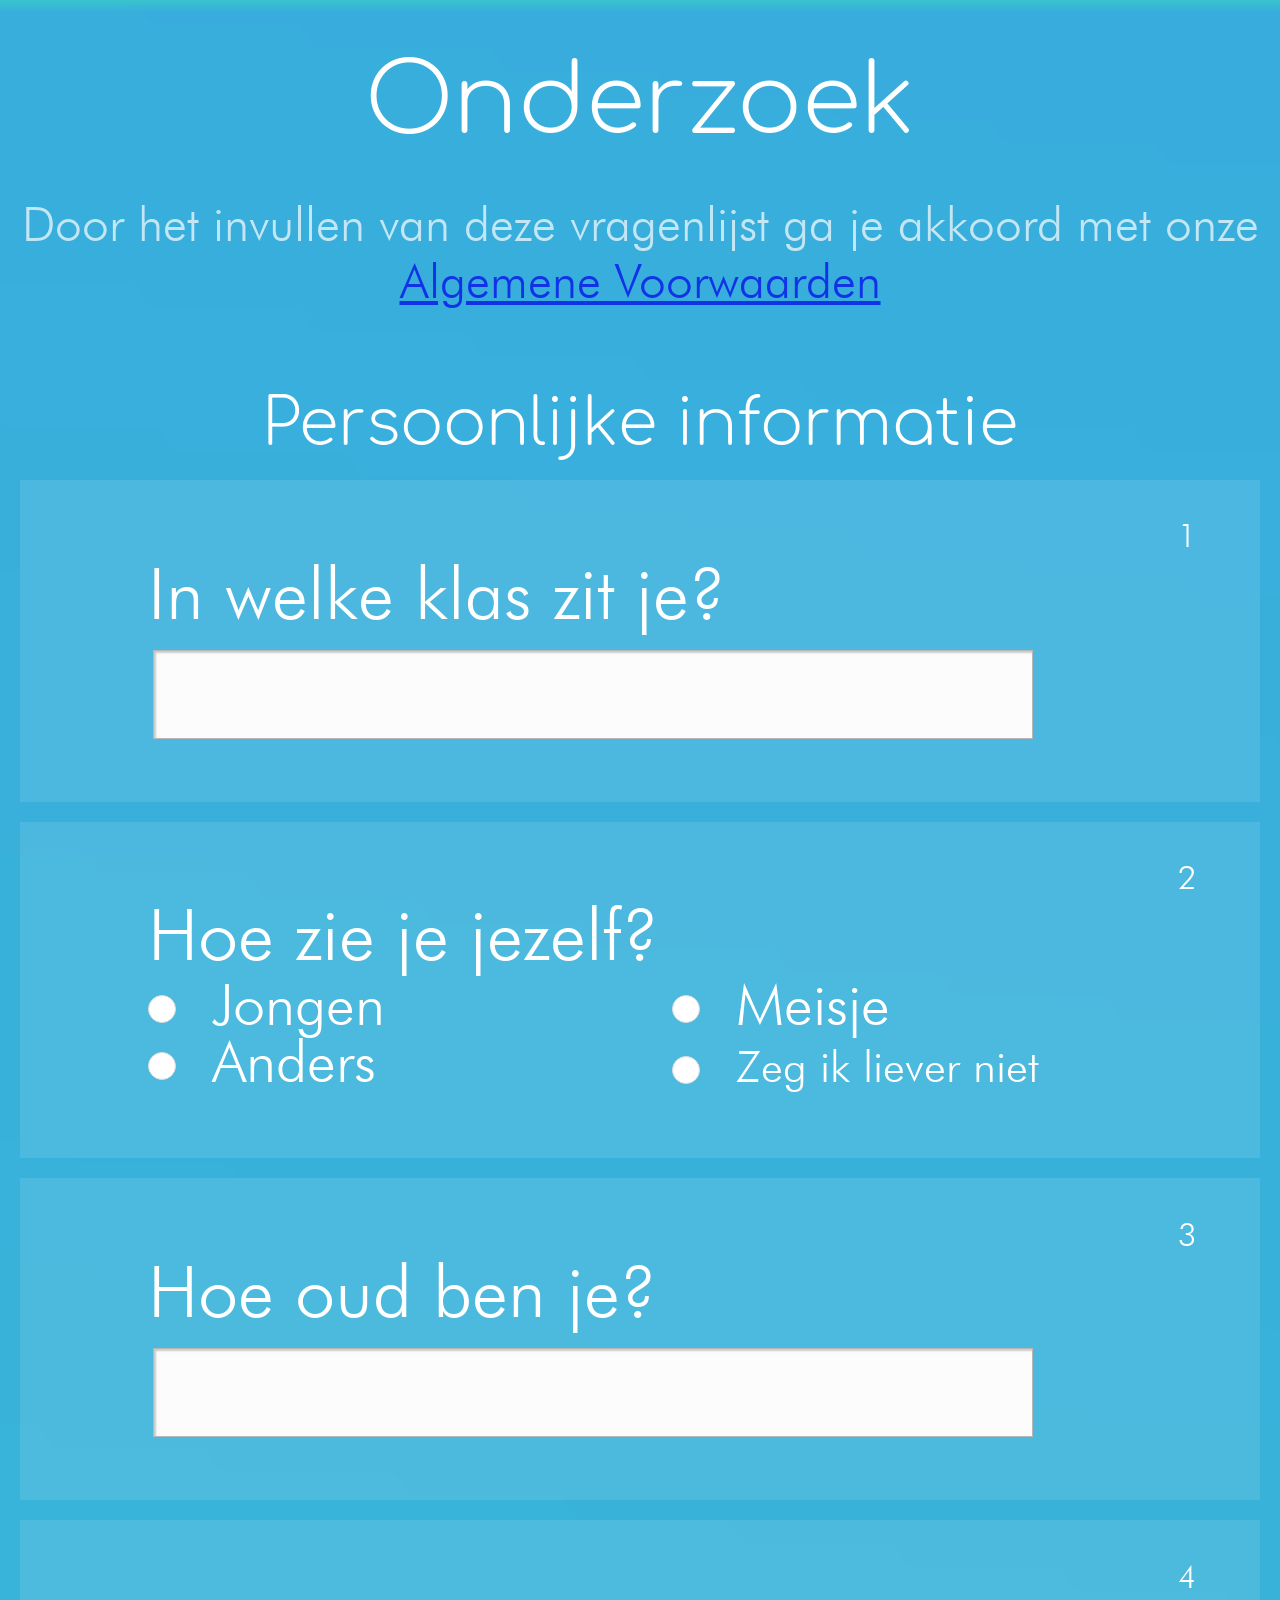
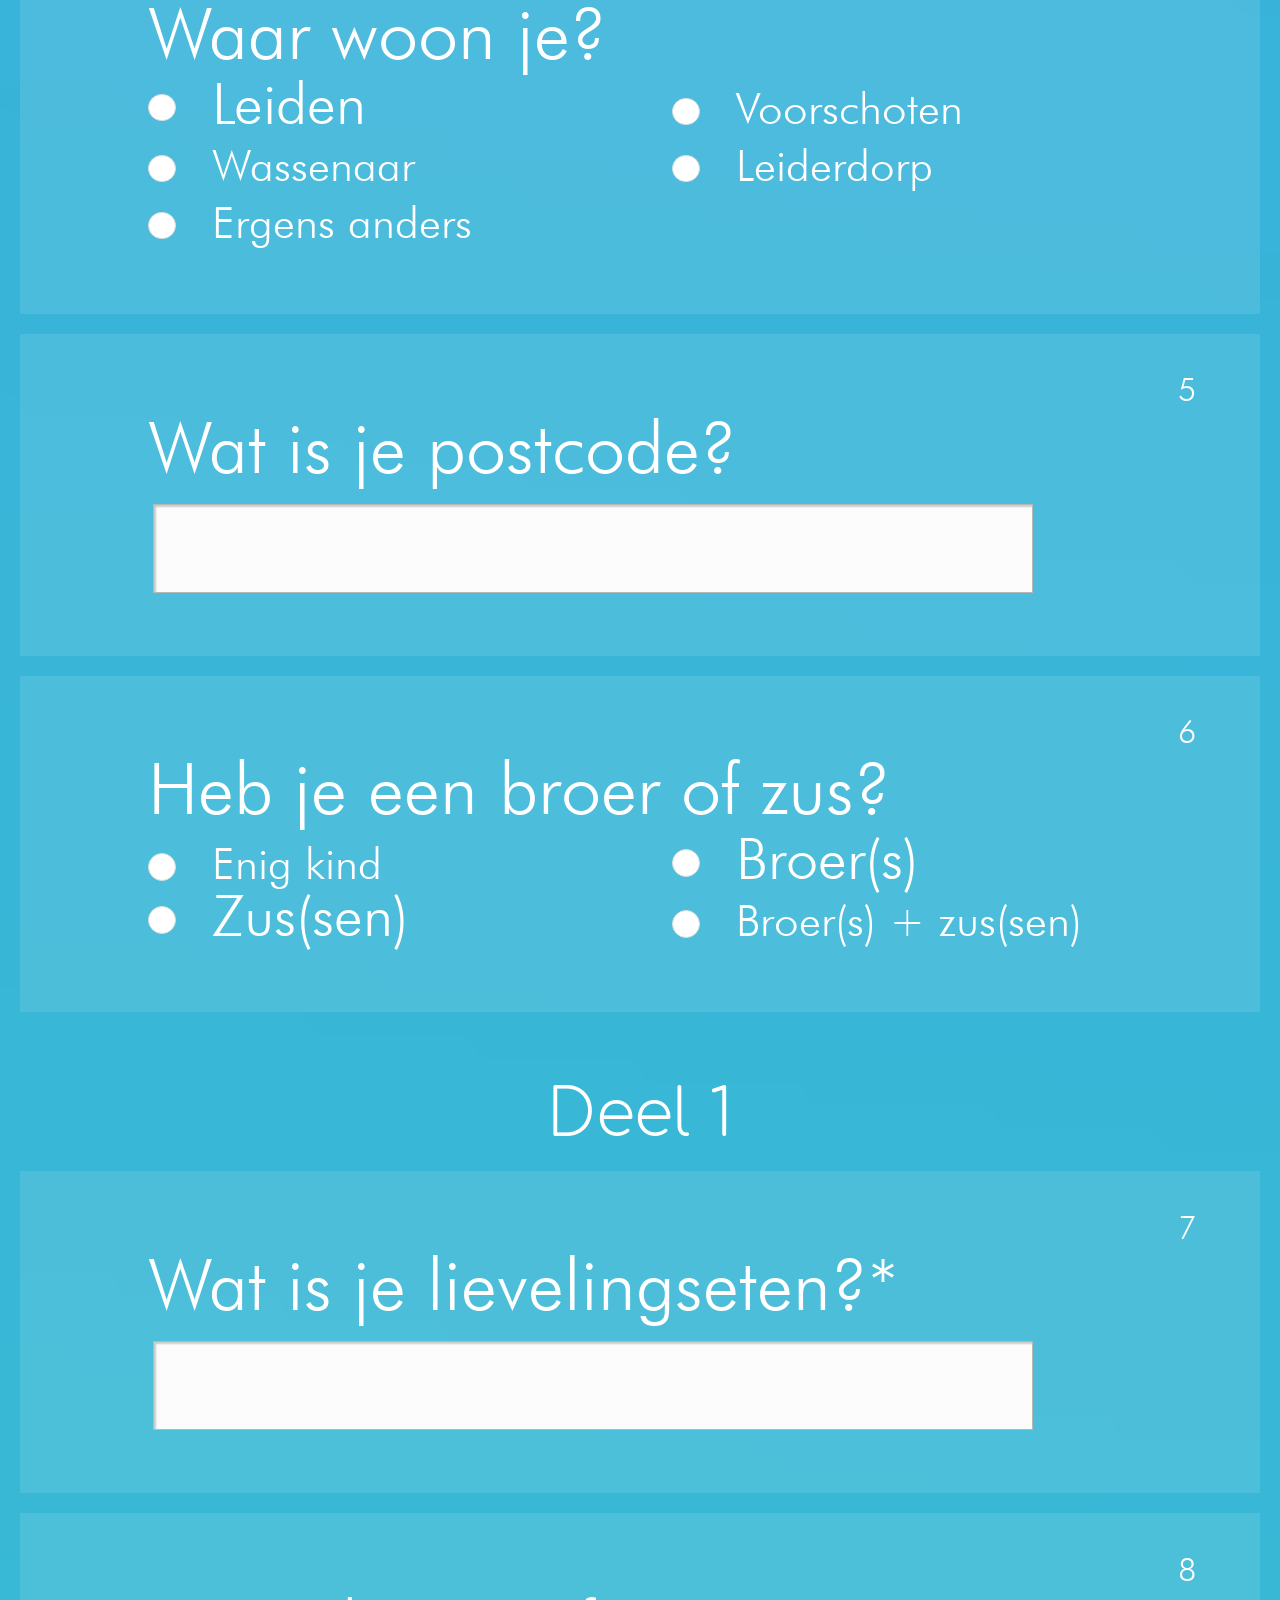
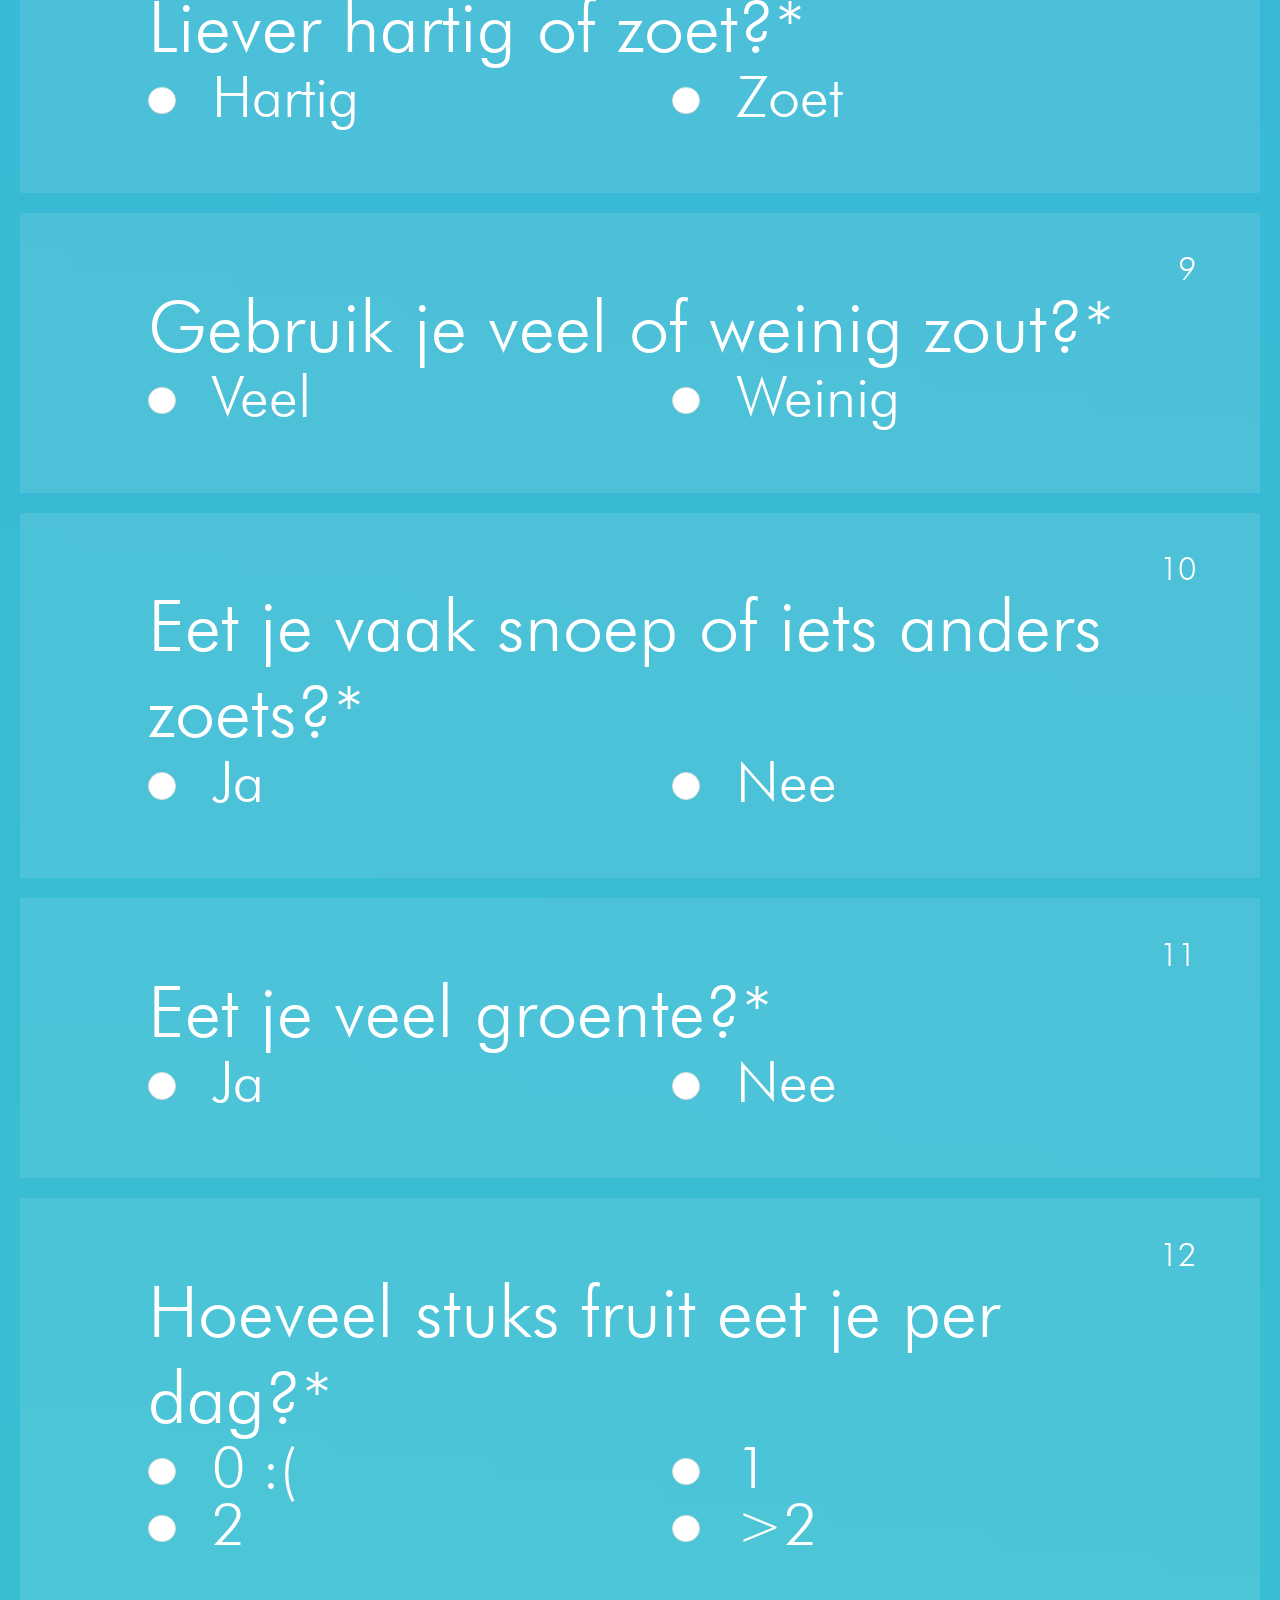
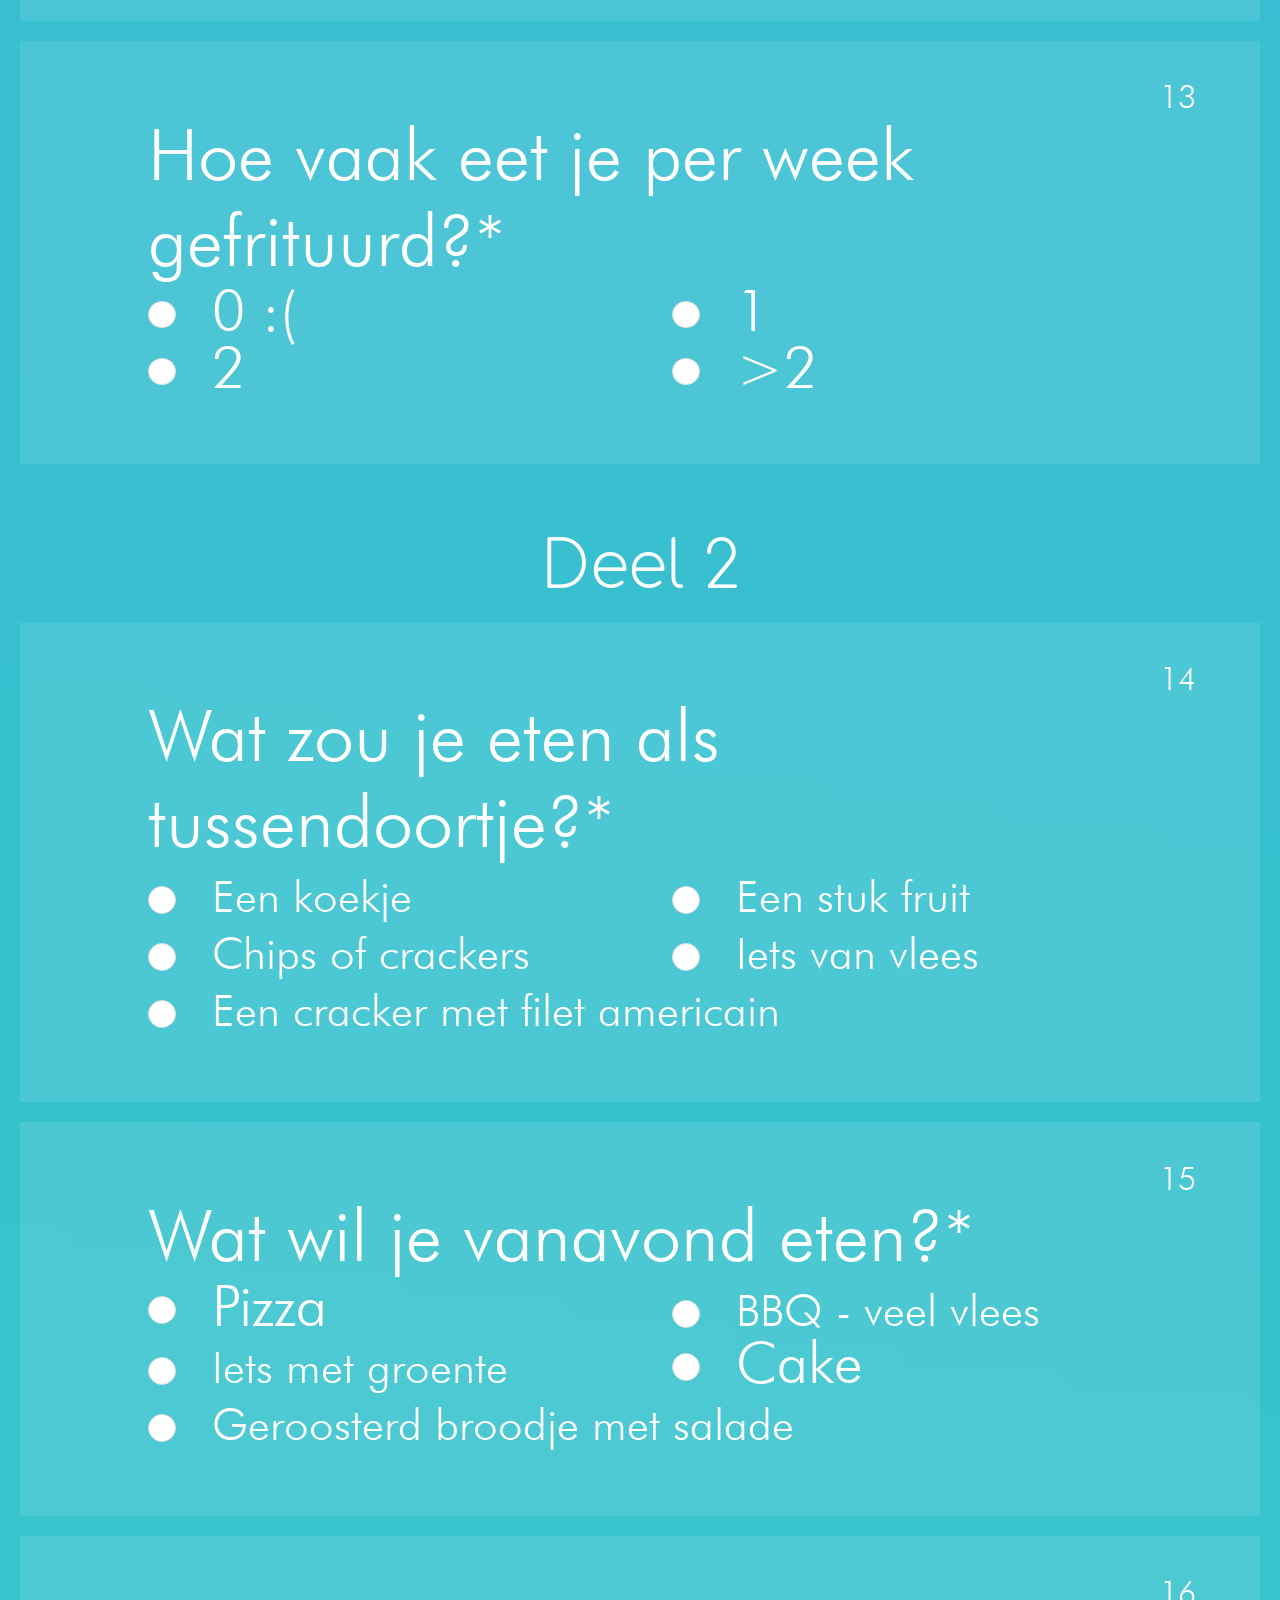
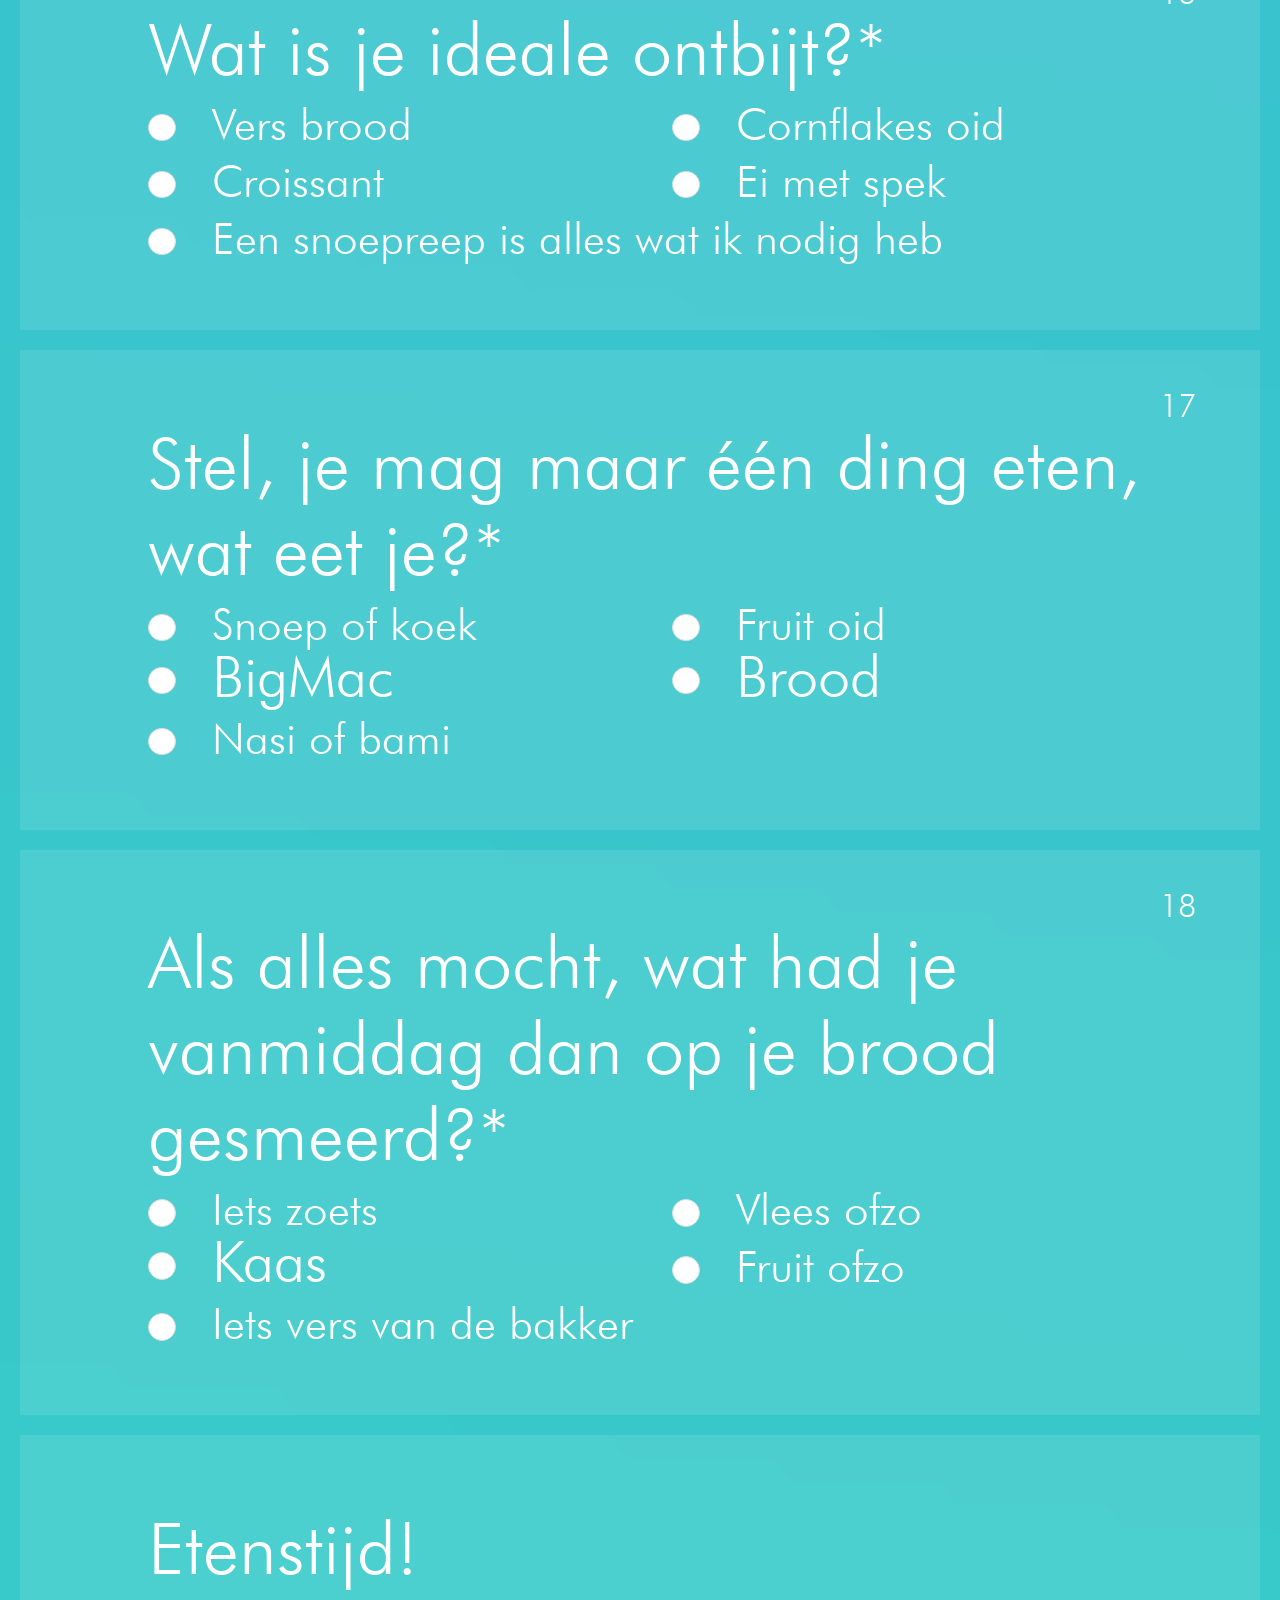
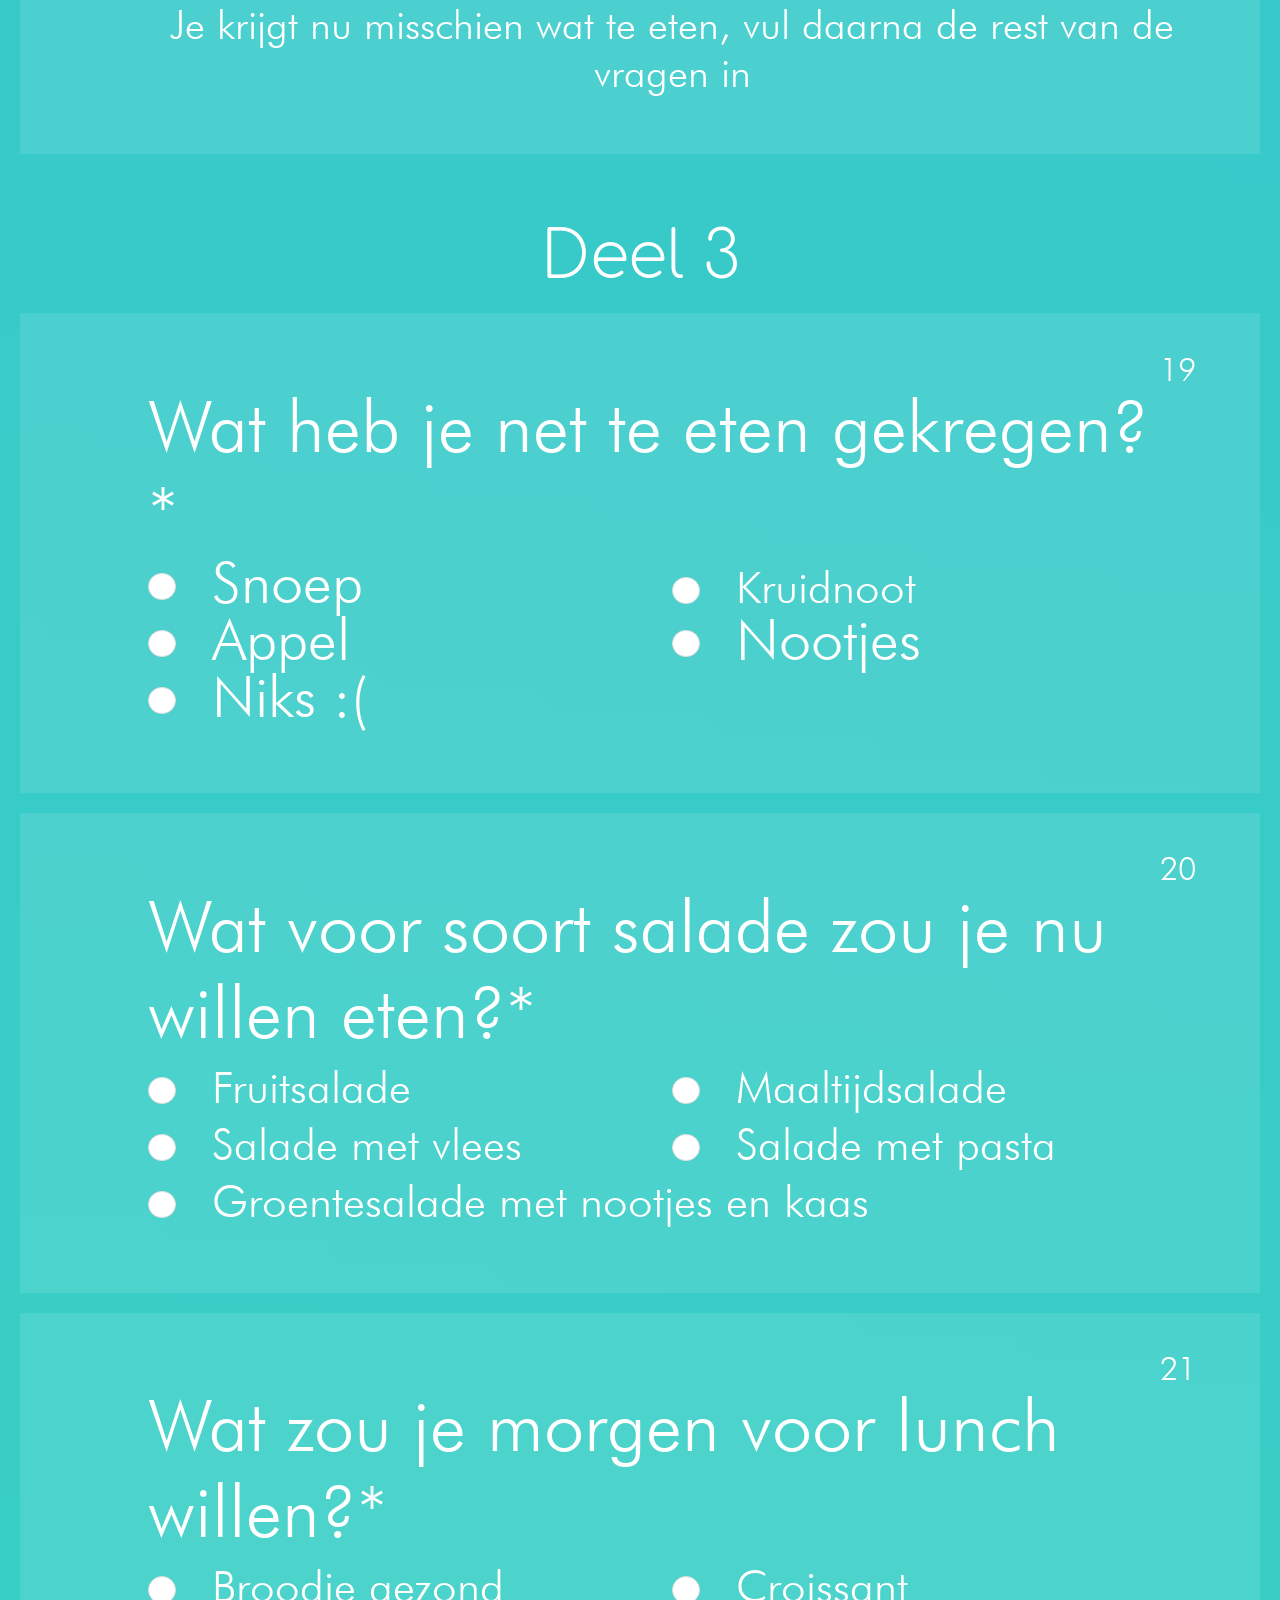
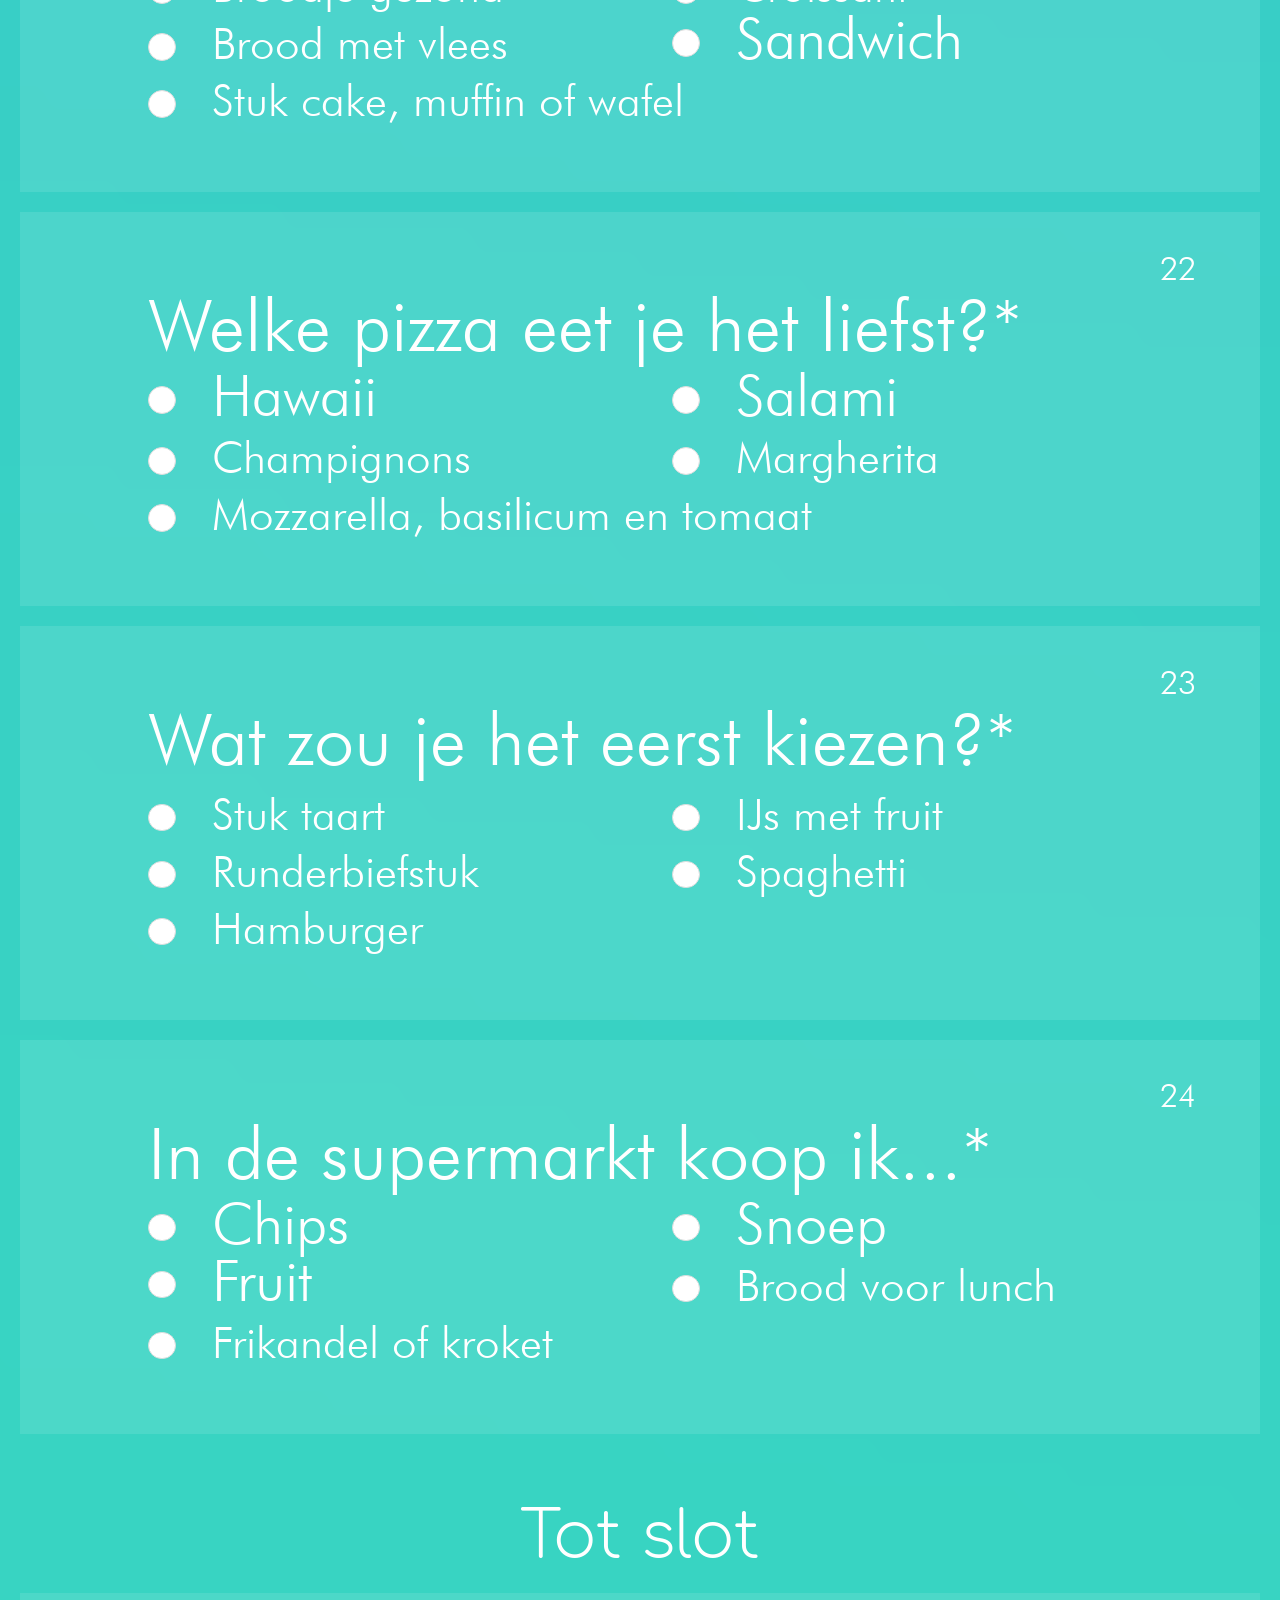
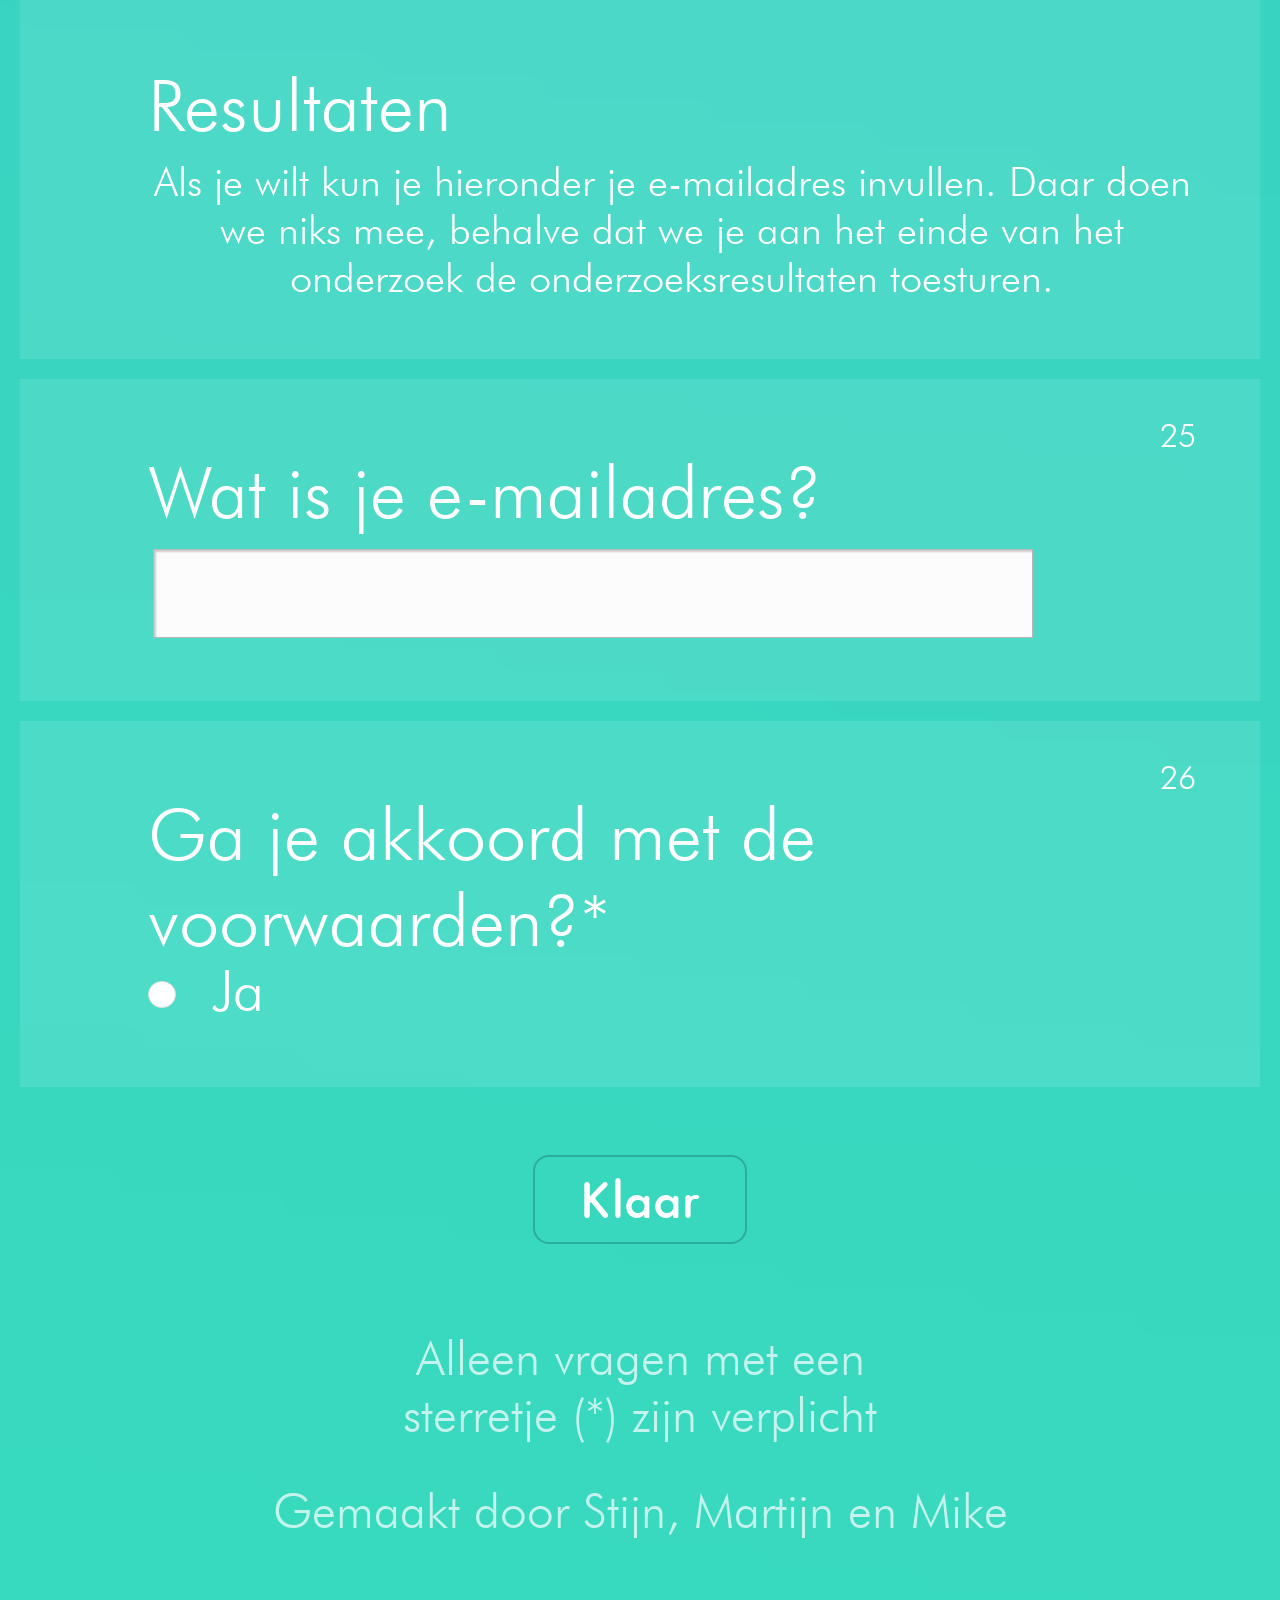
<file: index.html>
<!DOCTYPE html>

<html>

<head>
  <meta charset="utf-8">
  <!-- <meta name="viewport" width=device-width, height=device-height, initial-scale=1.0, maximum-scale=1.0, user-scalable=0> -->
  <meta name="viewport" content="user-scalable=no">
  <title>Onderzoek</title>
  <link rel="stylesheet" type="text/css" href="style.css" />
  <link rel="shortcut icon" type="image/png" href="./media/favicon.png" />
  <script src="script.js"></script>
</head>

<body>
  <section id="header" class="header" style="height: 100%">
    <div id='thanks' style="visibility: hidden; text-align: center; vertical-align: middle; position: absolute; top: 30%; margin-top: -50px; text-align: center;">
      <div style="text-align: center; width: 100vw">
        <h1 id="messageTitle" class="title">Dankjewel!</h1>
        <h1 id="messageSubTitle" class="subtitle" style="opacity: 1; padding: 10vw">Je antwoorden worden verwerkt</h1>
      </div>
    </div>
    <div id="everything">
      <br>
      <h2 class="title" style="color: #ffffff;">Onderzoek</h2>
      <!-- <br> -->

      <div>
        <h2 class="subtitle" style="text-align: center; font-size: 3rem">Door het invullen van deze vragenlijst ga je akkoord met onze <a href="https://mikekuijper.github.io/onderzoek/Algemene_Voorwaarden.pdf" download>Algemene Voorwaarden</a></h2>
      </div>

      <!-- <h2 class="title" style="color: #ffffff; font-size: 4rem;">Persoonlijke informatie</h2> -->
      <!-- Hoe zie je jezelf? -->
      <div id="content">
        <!-- <form>
          <h2 class="number">1</h2>
          <h2 class="questionTitle">Hoe zie je jezelf?</h2>
          <div class="row">
            <div class="column">
              <input type="radio" id="a1" name="selector">
              <label for="a1">Jongen</label>
            </div>
            <div class="column">
              <input type="radio" id="a2" name="selector">
              <label for="a2">Meisje</label>
            </div>
          </div>
          <div class="row">
            <div class="column">
              <input type="radio" id="b1" name="selector">
              <label for="b1">Anders</label>
            </div>
            <div class="column">
              <input type="radio" id="b2" name="selector">
              <label for="b2" style="font-size: 1.2em;">Zeg ik liever niet</label>
            </div>
          </div>
          <br>
        </form> -->
        <!-- Woon je in Leiden? -->
        <!-- <form style="height: fit-content; text-align: left; padding-left: 10vw; padding-right: 5vw">
        <h2 style="float: right; font-size: 2rem;">2</h2>
        <h2 style="margin-bottom: 0px;">Woon je in Leiden?</h2>
        <div class="row">
          <div class="column">
            <input type="radio" id="a3" name="selector">
            <label for="a3">Ja</label>
          </div>
          <div class="column">
            <input type="radio" id="a4" name="selector">
            <label for="a4">Nee</label>
          </div>
        </div>
        <br>
      </form> -->
        <!-- Hoe oud ben je? -->
        <!-- <form style="height: fit-content; text-align: left; padding-left: 10vw; padding-right: 5vw">
        <h2 style="float: right; font-size: 2rem;">3</h2>
        <h2 style="margin-bottom: 0px;">Hoe oud ben je?</h2>
        <div class="row">
          <input class="numberInput" type="number" pattern="[0-9]"></input>
        </div>
        <br>
      </form> -->
        <!-- Woon je in Leiden? -->
        <!-- <form style="height: fit-content; text-align: left; padding-left: 10vw; padding-right: 5vw">
        <h2 style="float: right; font-size: 2rem;">4</h2>
        <h2 style="margin-bottom: 0px;">Woon je in Leiden?</h2>
        <div class="row">
          <div class="column">
            <input type="radio" id="a5" name="selector">
            <label for="a5">Ja</label>
          </div>
          <div class="column">
            <input type="radio" id="a6" name="selector">
            <label for="a6">Nee</label>
          </div>
        </div>
        <br>
      </form> -->
        <!-- <br> -->
        <!-- Gebruik social media? -->
        <!-- <h2 class="title" style="color: #ffffff; font-size: 4rem;">Gebruik social media</h2> -->
        <!-- Heb je Instagram? -->
        <!-- <form style="height: fit-content; text-align: left; padding-left: 10vw; padding-right: 5vw">
        <h2 style="float: right; font-size: 2rem;">5</h2>
        <h2 style="margin-bottom: 0px;">Heb je Instagram?</h2>
        <div class="row">
          <div class="column">
            <input type="radio" id="a7" name="selector">
            <label for="a7">Ja</label>
          </div>
          <div class="column">
            <input type="radio" id="a8" name="selector">
            <label for="a8">Nee</label>
          </div>
        </div>
        <br>
      </form> -->
        <!-- Heb je SnapChat? -->
        <!-- <form style="height: fit-content; text-align: left; padding-left: 10vw; padding-right: 5vw">
        <h2 style="float: right; font-size: 2rem;">6</h2>
        <h2 style="margin-bottom: 0px;">Heb je SnapChat?</h2>
        <div class="row">
          <div class="column">
            <input type="radio" id="a9" name="selector">
            <label for="a9">Ja</label>
          </div>
          <div class="column">
            <input type="radio" id="a10" name="selector">
            <label for="a10">Nee</label>
          </div>
        </div>
        <br>
      </form> -->
        <!-- Hoe lang zit je dagelijks op social media? -->
        <!-- <form style="height: fit-content; text-align: left; padding-left: 10vw; padding-right: 5vw">
        <h2 style="float: right; font-size: 2rem;">7</h2>
        <h2 style="margin-bottom: 0px;">Hoe lang zit je dagelijks op social media?</h2>
        <div class="row">
          <div class="column">
            <input type="radio" id="a11" name="selector">
            <label for="a11">&lt10 min</label>
          </div>
          <div class="column">
            <input type="radio" id="a12" name="selector">
            <label for="a12">&lt1 uur</label>
          </div>
        </div>
        <div class="row">
          <div class="column">
            <input type="radio" id="b3" name="selector">
            <label for="b3">&lt30 min</label>
          </div>
          <div class="column">
            <input type="radio" id="b4" name="selector">
            <label for="b4">&gt2 uur</label>
          </div>
        </div>
        <br>
      </form> -->
        <!-- Woon je in Leiden? -->
        <!-- <form style="height: fit-content; text-align: left; padding-left: 10vw; padding-right: 5vw">
        <h2 style="float: right; font-size: 2rem;">8</h2>
        <h2 style="margin-bottom: 0px;">Woon je in Leiden?</h2>
        <div class="row">
          <div class="column">
            <input type="radio" id="a13" name="selector">
            <label for="a13">Ja</label>
          </div>
          <div class="column">
            <input type="radio" id="a14" name="selector">
            <label for="a14">Nee</label>
          </div>
        </div>
        <br>
      </form> -->
      </div>

      <br>
      <div id="error" style="display: none">
        <h2 id="errorText" class="subtitle" style="text-align: center; font-size: 3rem; font-style: bold; font-family: station; opacity: 1">Vul aub vraag 10 nog in</h2>
      </div>
      <button class="button" onclick="send()">Klaar</button>


      <footer>
        <h2 class="subtitle" style="text-align: center; font-size: 3rem">Alleen vragen met een<br>sterretje (*) zijn verplicht</h2>
        <h2 class="subtitle" style="text-align: center; font-size: 3rem">Gemaakt door Stijn, Martijn en Mike</h2>
      </footer>
      <br>
    </div>
  </section>
</body>

<script>
  getQuestions()

  // var bgImageArray = ["bg1.png", "bg2.png", "bg3.png"],
  //   base = "./media/",
  //   secs = 8;
  // bgImageArray.forEach(function(img) {
  //   new Image().src = base + img;
  // });
  //
  // function backgroundSequence() {
  //   window.clearTimeout();
  //   var k = 0;
  //   for (i = 0; i < bgImageArray.length; i++) {
  //     setTimeout(function() {
  //       document.getElementById('header').style.background = "url(" + base + bgImageArray[k] + ") no-repeat center center fixed";
  //       document.getElementById('header').style.backgroundSize = "cover";
  //       if ((k + 1) === bgImageArray.length) {
  //         setTimeout(function() {
  //           backgroundSequence()
  //         }, (secs * 1000))
  //       } else {
  //         k++;
  //       }
  //     }, (secs * 1000) * i)
  //   }
  // }
  // backgroundSequence();
</script>

</html>
</file>
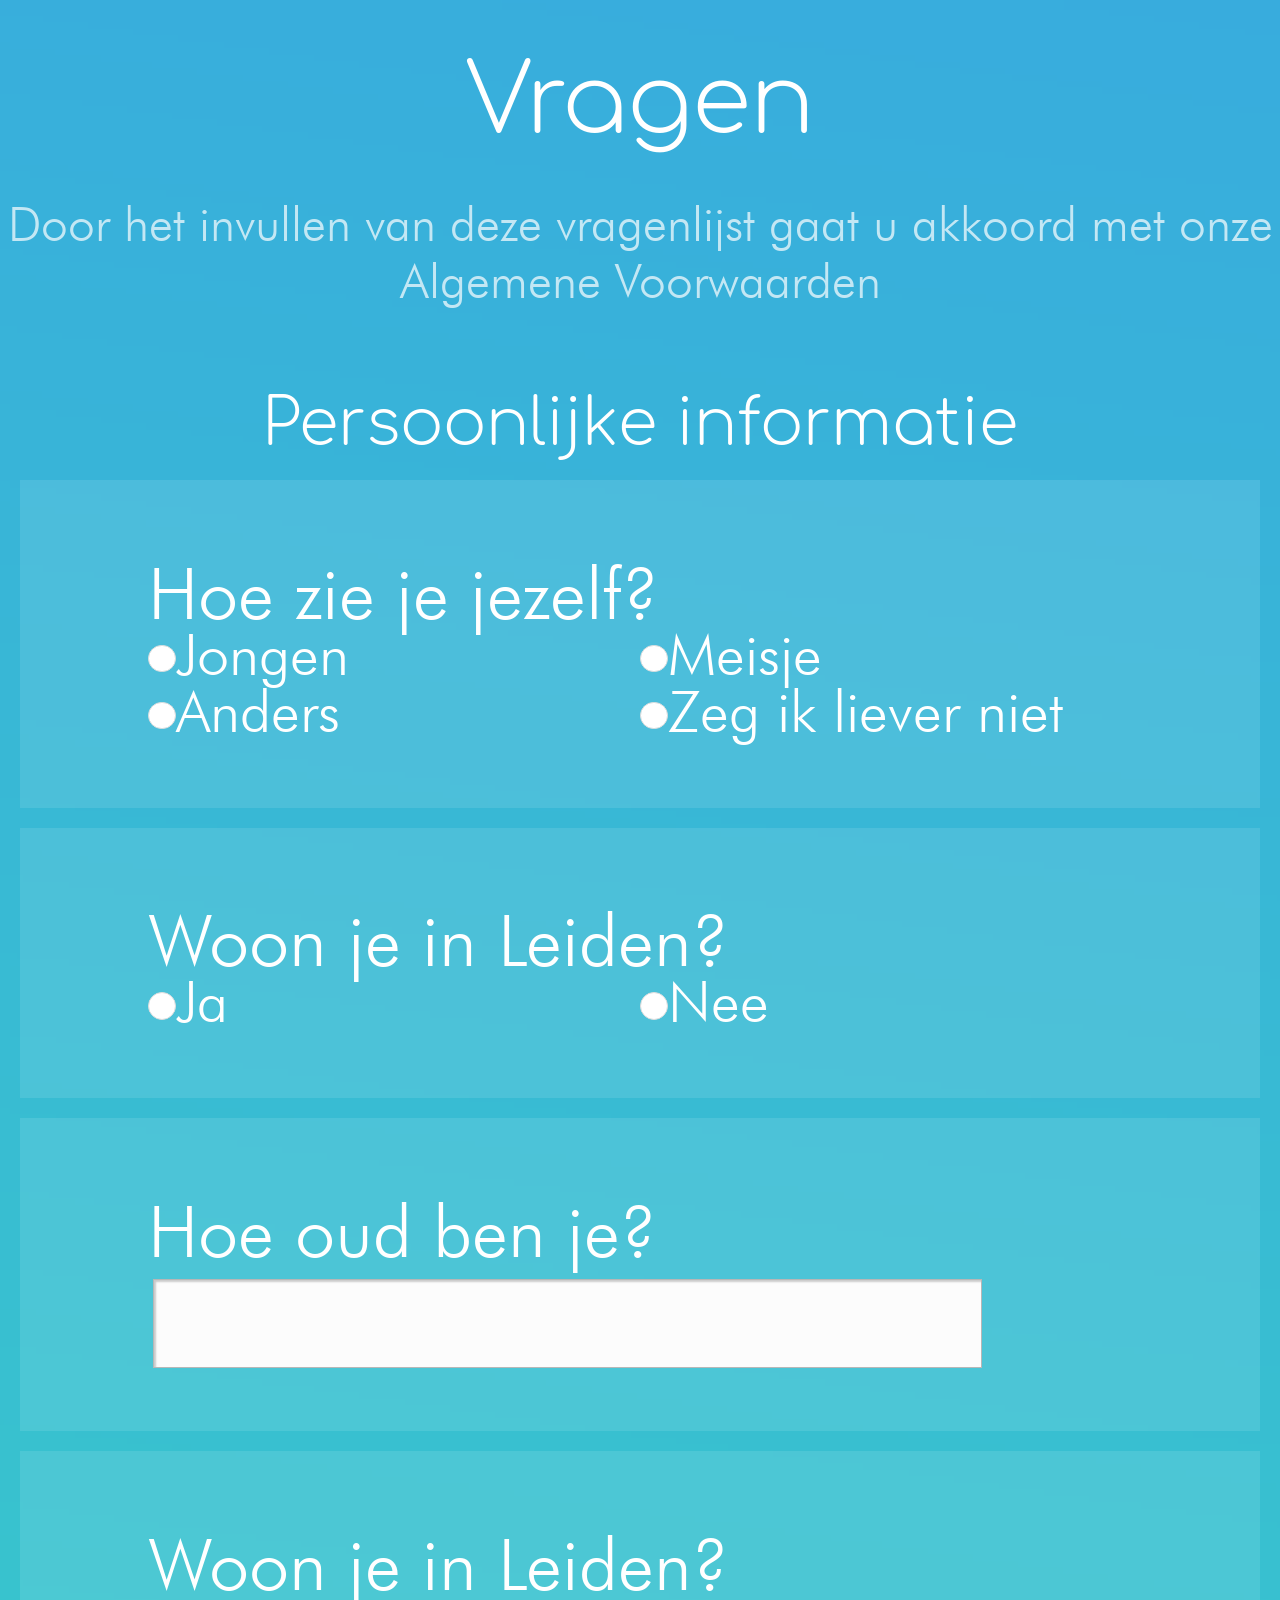
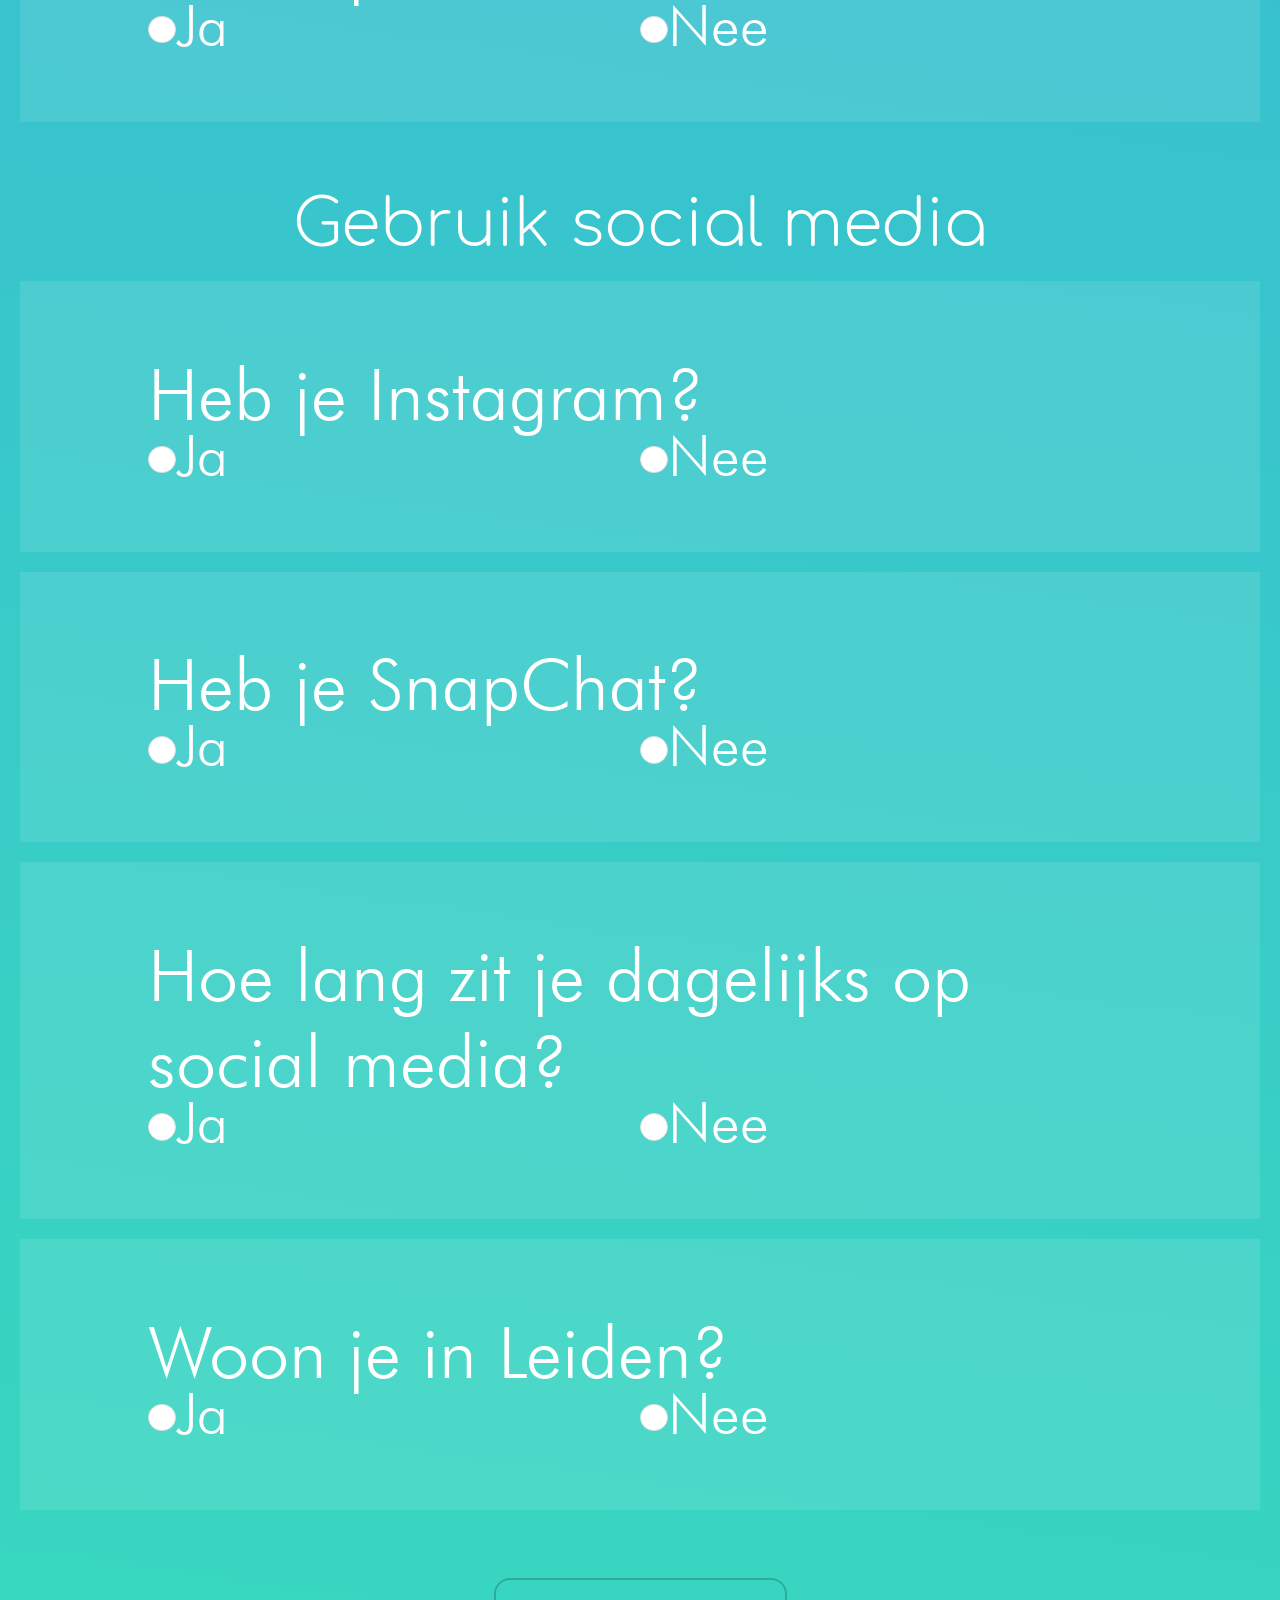
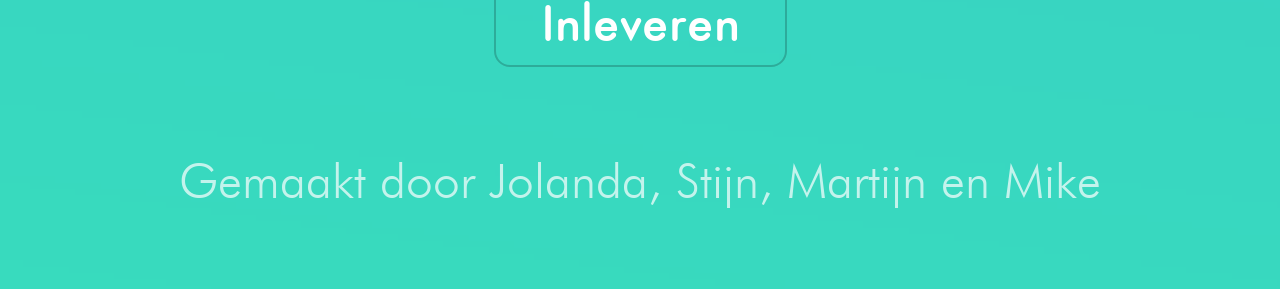
<file: main.html>
<!DOCTYPE html>

<html>

<head>
  <meta charset="utf-8">
  <meta name="viewport" width=device-width, height=device-height, initial-scale=1.0, maximum-scale=1.0, user-scalable=0>
  <title>Vragen</title>
  <link rel="stylesheet" type="text/css" href="style.css" />
  <link rel="shortcut icon" type="image/png" href="./media/favicon.png" />
  <script>
    var bgImageArray = ["bg1.png", "bg2.png", "bg3.png"],
      base = "./media/",
      secs = 8;
    bgImageArray.forEach(function(img) {
      new Image().src = base + img;
    });

    function backgroundSequence() {
      window.clearTimeout();
      var k = 0;
      for (i = 0; i < bgImageArray.length; i++) {
        setTimeout(function() {
          document.getElementById('header').style.background = "url(" + base + bgImageArray[k] + ") no-repeat center center fixed";
          document.getElementById('header').style.backgroundSize = "cover";
          if ((k + 1) === bgImageArray.length) {
            setTimeout(function() {
              backgroundSequence()
            }, (secs * 1000))
          } else {
            k++;
          }
        }, (secs * 1000) * i)
      }
    }
    backgroundSequence();
  </script>
</head>

<body>
  <section id="header" class="header" style="height: 100%">
    <div>
      <br>
      <h2 class="title" style="color: #ffffff;">Vragen</h2>
      <!-- <br> -->

      <div>
        <h2 class="subtitle" style="text-align: center; font-size: 3rem">Door het invullen van deze vragenlijst gaat u akkoord met onze Algemene Voorwaarden</h2>
      </div>

      <br>

      <h2 class="title" style="color: #ffffff; font-size: 4rem;">Persoonlijke informatie</h2>
      <!-- Hoe zie je jezelf? -->
      <form style="height: fit-content; text-align: left; padding-left: 10vw; padding-right: 10vw">
        <h2 style="margin-bottom: 0px;">Hoe zie je jezelf?</h2>
        <div class="row">
          <div class="column">
            <input type="radio" id="a1" name="selector">
            <label for="a1">Jongen</label>
          </div>
          <div class="column">
            <input type="radio" id="a2" name="selector">
            <label for="a2">Meisje</label>
          </div>
        </div>
        <div class="row">
          <div class="column">
            <input type="radio" id="a1" name="selector">
            <label for="a1">Anders</label>
          </div>
          <div class="column">
            <input type="radio" id="a2" name="selector">
            <label for="a2">Zeg ik liever niet</label>
          </div>
        </div>
        <br>
      </form>
      <!-- Woon je in Leiden? -->
      <form style="height: fit-content; text-align: left; padding-left: 10vw; padding-right: 10vw">
        <h2 style="margin-bottom: 0px;">Woon je in Leiden?</h2>
        <div class="row">
          <div class="column">
            <input type="radio" id="a1" name="selector">
            <label for="a1">Ja</label>
          </div>
          <div class="column">
            <input type="radio" id="a2" name="selector">
            <label for="a2">Nee</label>
          </div>
        </div>
        <br>
      </form>
      <!-- Hoe oud ben je? -->
      <form style="height: fit-content; text-align: left; padding-left: 10vw; padding-right: 10vw">
        <h2 style="margin-bottom: 0px;">Hoe oud ben je?</h2>
        <div class="row">
          <input class="numberInput" type="number"></input>
        </div>
        <br>
      </form>
      <!-- Woon je in Leiden? -->
      <form style="height: fit-content; text-align: left; padding-left: 10vw; padding-right: 10vw">
        <h2 style="margin-bottom: 0px;">Woon je in Leiden?</h2>
        <div class="row">
          <div class="column">
            <input type="radio" id="a1" name="selector">
            <label for="a1">Ja</label>
          </div>
          <div class="column">
            <input type="radio" id="a2" name="selector">
            <label for="a2">Nee</label>
          </div>
        </div>
        <br>
      </form>
      <br>
      <!-- Gebruik social media? -->
      <h2 class="title" style="color: #ffffff; font-size: 4rem;">Gebruik social media</h2>
      <!-- Heb je Instagram? -->
      <form style="height: fit-content; text-align: left; padding-left: 10vw; padding-right: 10vw">
        <h2 style="margin-bottom: 0px;">Heb je Instagram?</h2>
        <div class="row">
          <div class="column">
            <input type="radio" id="a1" name="selector">
            <label for="a1">Ja</label>
          </div>
          <div class="column">
            <input type="radio" id="a2" name="selector">
            <label for="a2">Nee</label>
          </div>
        </div>
        <br>
      </form>
      <!-- Heb je SnapChat? -->
      <form style="height: fit-content; text-align: left; padding-left: 10vw; padding-right: 10vw">
        <h2 style="margin-bottom: 0px;">Heb je SnapChat?</h2>
        <div class="row">
          <div class="column">
            <input type="radio" id="a1" name="selector">
            <label for="a1">Ja</label>
          </div>
          <div class="column">
            <input type="radio" id="a2" name="selector">
            <label for="a2">Nee</label>
          </div>
        </div>
        <br>
      </form>
      <!-- Hoe lang zit je dagelijks op social media? -->
      <form style="height: fit-content; text-align: left; padding-left: 10vw; padding-right: 10vw">
        <h2 style="margin-bottom: 0px;">Hoe lang zit je dagelijks op social media?</h2>
        <div class="row">
          <div class="column">
            <input type="radio" id="a1" name="selector">
            <label for="a1">Ja</label>
          </div>
          <div class="column">
            <input type="radio" id="a2" name="selector">
            <label for="a2">Nee</label>
          </div>
        </div>
        <br>
      </form>
      <!-- Woon je in Leiden? -->
      <form style="height: fit-content; text-align: left; padding-left: 10vw; padding-right: 10vw">
        <h2 style="margin-bottom: 0px;">Woon je in Leiden?</h2>
        <div class="row">
          <div class="column">
            <input type="radio" id="a1" name="selector">
            <label for="a1">Ja</label>
          </div>
          <div class="column">
            <input type="radio" id="a2" name="selector">
            <label for="a2">Nee</label>
          </div>
        </div>
        <br>
      </form>


      <br>
      <button class="button">Inleveren</button>

      <footer>
        <h2 class="subtitle" style="text-align: center; font-size: 3rem">Gemaakt door Jolanda, Stijn, Martijn en Mike</h2>
      </footer>
      <br>
  </section>
</body>

</html>
</file>
<file: style.css>
html {
  font-family: futura;
  -ms-text-size-adjust: 100%;
  -webkit-text-size-adjust: 100%;
  min-height: 100%;
  /* height: 100%; */
  margin: 0;
}

body {
  margin: 0;
  padding: 0;
  /* height: 100%; */
  min-height: 100%;
  /* width: 100%; */
  min-width: 100%;
}

h {
  font-size: 12;
  font-weight: normal;
}

p {
  font-size: 12;
  font-weight: normal;
  color: #ffffff;
}

h2 {
  font-size: 4.5rem;
  font-weight: normal;
}

form {
  /* background-color: #002141; */
  background-color: rgba(255, 255, 255, 0.1);
  padding: 10px;
  /* border: 1px solid #ffffff; */
  width: auto;
  height: auto;
  margin: 20px;
  height: fit-content;
  text-align: left;
  padding-left: 10vw;
  padding-right: 5vw;
}

.column {
  text-align: left;
  float: left;
  flex: 50%;
  margin-bottom: 1vh;
}

.row:after {
  content: "";
  display: table;
  clear: both;
}

.row {
  display: flex;
  text-align: center;
}

.header {
  color: #ffffff;
  text-align: center;
  background-color: #000000;
  background-image: url("./media/bg1.png");
  background-size: cover;
  background-position: center;
  transition: 5s;
  min-height: 100%;
  /* max-width: 48rem; */
  width: 100%;
  height: 100vh;
  margin-top: 0;
  margin-bottom: 0;
  font-size: 2.5rem;
}

.title {
  margin-top: 0;
  margin-bottom: 0.1rem;
  font-family: "comfortaa";
  font-size: 6rem
}

.subtitle {
  margin-bottom: 2rem;
  font-weight: normal;
  opacity: 0.7
}

.contents {
  word-wrap: break-word;
}

.button {
  cursor: pointer;
  padding: 9px 45px;
  align-content: center;
  background-color: transparent;
  border: 2px solid rgba(0, 0, 0, 0.2);
  color: #ffffff;
  /* font-weight: bold; */
  font-family: station;
  font-size: 3rem;
  border-radius: 16px;
  margin-bottom: 5vh;
}

.button:hover {
  background: rgba(0, 0, 0, 0.2);
}

hr {
  width: 100%;
  margin-left: auto;
  margin-right: auto;
  background-color: #ffffff;
  opacity: 0.4;
  height: 1px;
  border: 0.1px;
}

.numberInput {
  display: inline-block;
  -webkit-box-sizing: content-box;
  -moz-box-sizing: content-box;
  box-sizing: content-box;
  /* height: 3.6rem; */
  font-size: 3rem;
  font-family: station;
  margin-top: 0.3rem;
  margin-bottom: 0.3rem;
  width: 80%;
  margin: 5px;
  padding: 10px 20px;
  border: 1px solid #b7b7b7;
  -webkit-border-radius: 0px;
  border-radius: 0px;
  -o-text-overflow: clip;
  text-overflow: clip;
  background: rgba(252, 252, 252, 1);
  -webkit-box-shadow: 2px 2px 2px 0 rgba(0, 0, 0, 0.2) inset;
  box-shadow: 2px 2px 2px 0 rgba(0, 0, 0, 0.2) inset;
  text-shadow: 1px 1px 0 rgba(255, 255, 255, 0.66);
  -webkit-transition: all 200ms cubic-bezier(0.42, 0, 0.58, 1);
  -moz-transition: all 200ms cubic-bezier(0.42, 0, 0.58, 1);
  -o-transition: all 200ms cubic-bezier(0.42, 0, 0.58, 1);
  transition: all 200ms cubic-bezier(0.42, 0, 0.58, 1);
}

.textInput {
  display: inline-block;
  -webkit-box-sizing: content-box;
  -moz-box-sizing: content-box;
  box-sizing: content-box;
  /* height: 3.6rem; */
  font-size: 3rem;
  font-family: station;
  margin-top: 0.3rem;
  margin-bottom: 0.3rem;
  width: 80%;
  margin: 5px;
  padding: 10px 20px;
  border: 1px solid #b7b7b7;
  -webkit-border-radius: 0px;
  border-radius: 0px;
  -o-text-overflow: clip;
  text-overflow: clip;
  background: rgba(252, 252, 252, 1);
  -webkit-box-shadow: 2px 2px 2px 0 rgba(0, 0, 0, 0.2) inset;
  box-shadow: 2px 2px 2px 0 rgba(0, 0, 0, 0.2) inset;
  text-shadow: 1px 1px 0 rgba(255, 255, 255, 0.66);
  -webkit-transition: all 200ms cubic-bezier(0.42, 0, 0.58, 1);
  -moz-transition: all 200ms cubic-bezier(0.42, 0, 0.58, 1);
  -o-transition: all 200ms cubic-bezier(0.42, 0, 0.58, 1);
  transition: all 200ms cubic-bezier(0.42, 0, 0.58, 1);
}

input[type=radio] {
  border: 0px;
  width: 2em;
  height: 2em;
}

/* .container {
  display: block;
  height: 800px;
  background-image: url("media/wallpaper2.png");
  background-position: center;
} */
/* @media screen and (min-width: 64em) {
  .contents {
    max-width: 54rem;
    padding: 2rem 6rem;
    margin: 0 auto;
    font-size: 1.1rem
  }
}

@media screen and (min-width: 42em) and (max-width: 64em) {
  .contents {
    padding: 2rem 4rem;
    font-size: 1.1rem
  }
}

@media screen and (max-width: 42em) {
  .contents {
    padding: 2rem 1rem;
    font-size: 1rem
  }
}

@media screen and (min-width: 64em) {
  .header {
    padding: 1.5rem 6rem
  }
}

@media screen and (min-width: 42em) and (max-width: 64em) {
  .header {
    padding: 1rem 6rem
  }
}

@media screen and (max-width: 42em) {
  .header {
    padding: 0.5rem 2rem
  }
} */
@font-face {
  font-family: "station";
  src: url('./media/station.ttf');
}

@font-face {
  font-family: "futura";
  src: url('./media/futura light bt.ttf');
}

@font-face {
  font-family: "comfortaa";
  src: url('./media/Comfortaa-Light.ttf');
}

label {
  font-size: 3.6rem;
  padding-left: 100px;
}

[type="radio"]:checked,
[type="radio"]:not(:checked) {
  position: absolute;
  left: -9999px;
}

[type="radio"]:checked+label,
[type="radio"]:not(:checked)+label {
  position: relative;
  padding-left: 28px;
  cursor: pointer;
  line-height: 20px;
  display: inline-block;
  color: #fff;
}

[type="radio"]:checked+label:before,
[type="radio"]:not(:checked)+label:before {
  content: '';
  position: absolute;
  left: 0;
  top: 0;
  width: 1.6rem;
  height: 1.6rem;
  border: 1px solid #ddd;
  border-radius: 100%;
  background: rgba(255, 255, 255, 1);
}

[type="radio"]:checked+label:after,
[type="radio"]:not(:checked)+label:after {
  content: '';
  width: 1.2rem;
  height: 1.2rem;
  background: #49b7e3;
  position: absolute;
  top: 4px;
  left: 4px;
  border-radius: 100%;
  -webkit-transition: all 0.2s ease;
  transition: all 0.2s ease;
}

[type="radio"]:not(:checked)+label:after {
  opacity: 0;
  -webkit-transform: scale(0);
  transform: scale(0);
}

[type="radio"]:checked+label:after {
  opacity: 1;
  -webkit-transform: scale(1);
  transform: scale(1);
}

.number {
  float: right;
  font-size: 2rem;
}

.questionTitle {
  margin-bottom: 1vh
}
</file>
